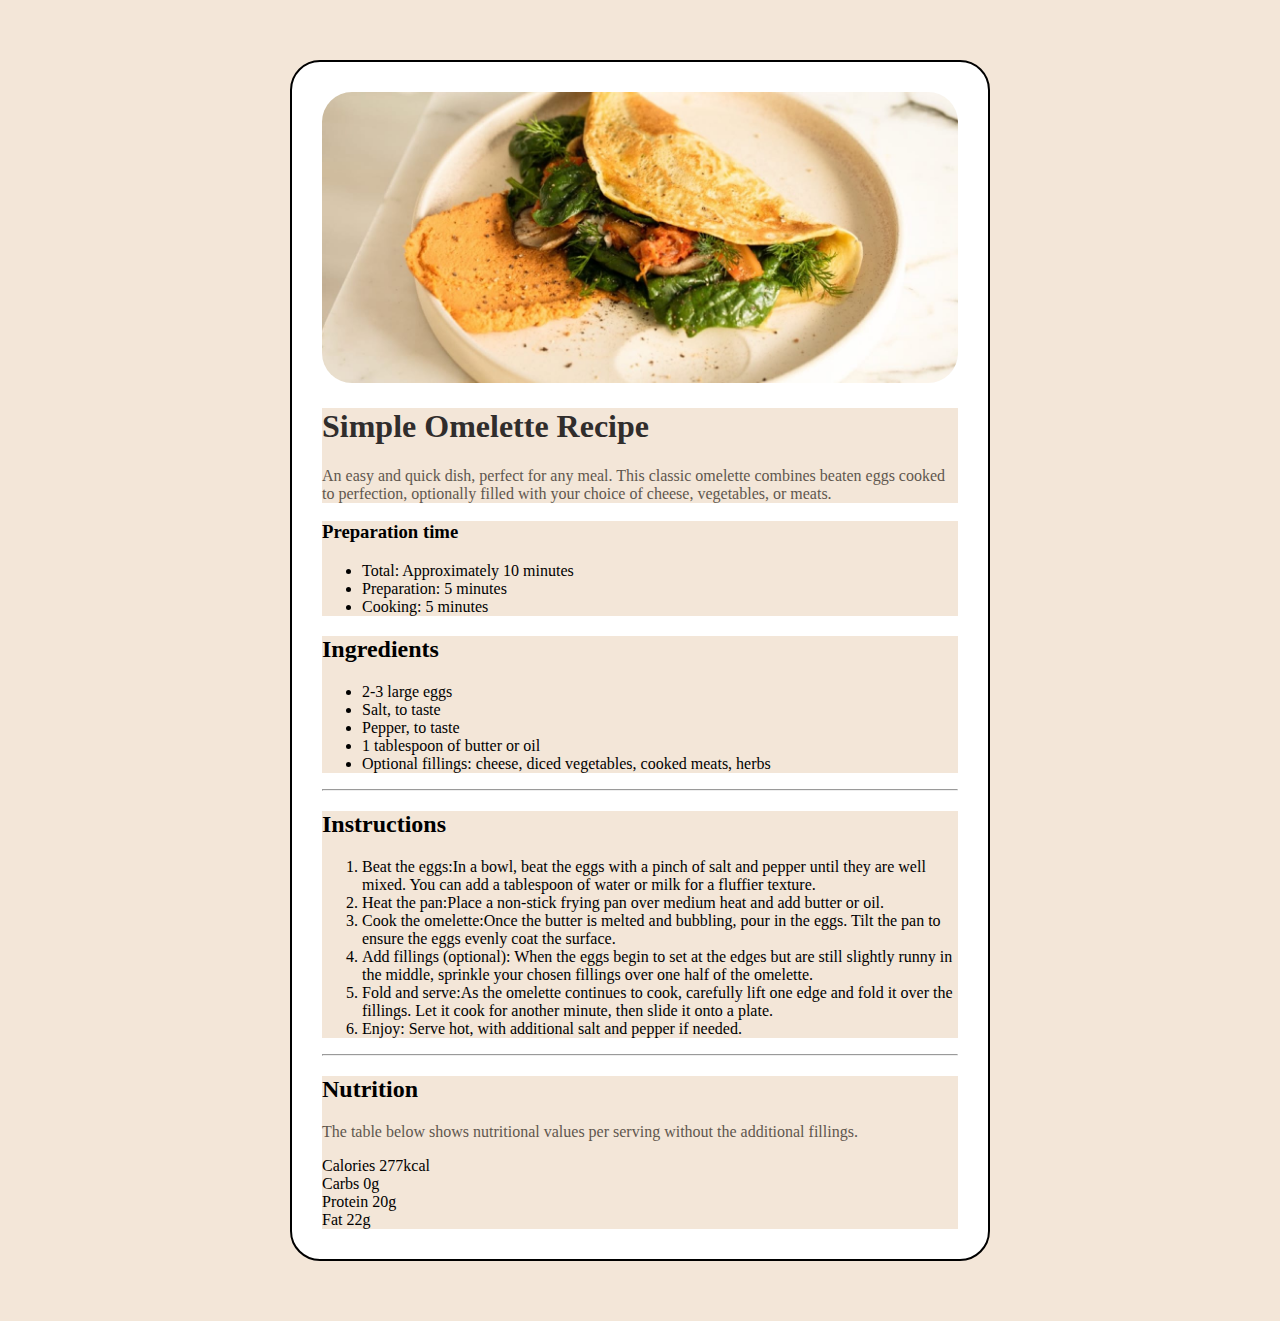
<file: Recipe page/index.html>
<!DOCTYPE html>
<html lang="en">
<head>
  <meta charset="UTF-8">
  <meta name="viewport" content="width=device-width, initial-scale=1.0"> <!-- displays site properly based on user's device -->

  <link rel="icon" type="image/png" sizes="32x32" href="./assets/images/favicon-32x32.png">
  <link rel="stylesheet" href="style.css">
  <title>Frontend Mentor | Recipe page</title>

  <!-- Feel free to remove these styles or customise in your own stylesheet 👍 -->
  <!-- <style>
    .attribution { font-size: 11px; text-align: center; }
    .attribution a { color: hsl(228, 45%, 44%); }
  </style> -->
</head>
<body>
<div class="container">
    <div class="contents">
    <img src="assets/images/image-omelette.jpeg" alt="Omelette image">
    <div class="Intro">
        <h1>Simple Omelette Recipe</h1>
        <p>An easy and quick dish, perfect for any meal. This classic omelette combines beaten eggs cooked 
            to perfection, optionally filled with your choice of cheese, vegetables, or meats.</p>
    </div>
    <div class="prep-time">
        <h3>Preparation time</h3>
        <ul>
            <li><span>Total: </span>Approximately 10 minutes</li>
            <li><span>Preparation: </span> 5 minutes</li>
            <li><span>Cooking: </span>5 minutes</li>
        </ul>
    </div>
    <div class="ingredients">
        <h2>Ingredients</h2>
        <ul>
            <li>2-3 large eggs</li>
            <li>Salt, to taste</li>
            <li>Pepper, to taste</li>
            <li>1 tablespoon of butter or oil</li>
            <li>Optional fillings: cheese, diced vegetables, cooked meats, herbs</li>
        </ul>
    </div>
    <hr>
    <div class="instructions">
        <h2>Instructions</h2>
        <ol>
            <li><span> Beat the eggs:</span>In a bowl, beat the eggs with a pinch of salt and pepper until they are well mixed. 
                You can add a tablespoon of water or milk for a fluffier texture.</li>
            <li><span>Heat the pan:</span>Place a non-stick frying pan over medium heat and add butter or oil.</li>
            <li><span>Cook the omelette:</span>Once the butter is melted and bubbling, pour in the eggs. Tilt the pan to ensure 
                the eggs evenly coat the surface.</li>
            <li><span> Add fillings (optional):</span> When the eggs begin to set at the edges but are still slightly runny in the 
                    middle, sprinkle your chosen fillings over one half of the omelette.</li>
           <li><span>Fold and serve:</span>As the omelette continues to cook, carefully lift one edge and fold it over the 
            fillings. Let it cook for another minute, then slide it onto a plate.</li>
            <li><span>Enjoy:</span> Serve hot, with additional salt and pepper if needed.</li>
        </ol>
    </div>
    <hr>
    <div class="nutrition">
        <h2>Nutrition</h2>
        <p>The table below shows nutritional values per serving without the additional fillings.</p>
        <div class="values">
            <div class="block">
                Calories
                <span>277kcal</span>
            </div>
            <div class="block">
                Carbs
                <span>0g</span>
            </div>
            <div class="block">
                Protein
                <span>20g</span>
            </div>
            <div class="block">
                Fat
                <span>22g</span>
            </div>
        </div>
    </div>
    </div>
</div>

<!-- <div class="attribution">
    Challenge by <a href="https://www.frontendmentor.io?ref=challenge" target="_blank">Frontend Mentor</a>. 
    Coded by <a href="#">Shambhavi Milind Kothiwal</a>.
  </div> -->
</body>
</html>
</file>
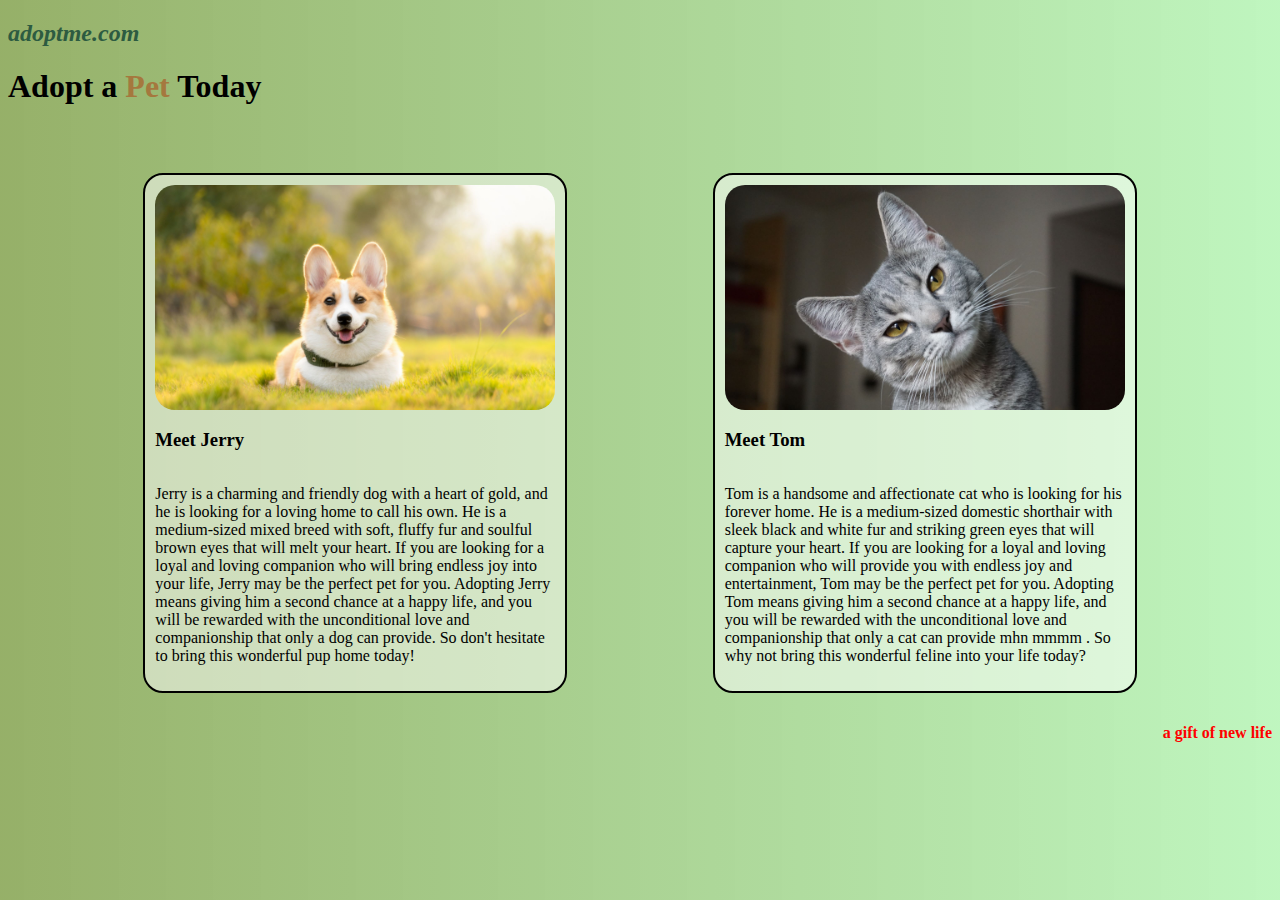
<file: Pet Adoption Page/PetAdoption.html>
<!DOCTYPE html>
<html lang="en">
  <head>
    <meta charset="UTF-8" />
    <meta http-equiv="X-UA-Compatible" content="IE=edge" />
    <meta name="viewport" content="width=device-width, initial-scale=1.0" />
    <title>CSS</title>
    <link rel="stylesheet" href="Petstyle.css" />
  </head>
  <body>
    <h2><i>adoptme.com</i></h2>
    <h1>Adopt a <span>Pet</span> Today</h1>
    <br /><br />
    <div id="pets">
      <div class="card">
        <img src="dog.jpg" alt="jerry" />
        <h3>Meet Jerry</h3>
        <p>
          Jerry is a charming and friendly dog with a heart of gold, and he is
          looking for a loving home to call his own. He is a medium-sized mixed
          breed with soft, fluffy fur and soulful brown eyes that will melt your
          heart. If you are looking for a loyal and loving companion who will
          bring endless joy into your life, Jerry may be the perfect pet for
          you. Adopting Jerry means giving him a second chance at a happy life,
          and you will be rewarded with the unconditional love and companionship
          that only a dog can provide. So don't hesitate to bring this wonderful
          pup home today!
        </p>
      </div>
      <div class="card">
        <img src="cat.jpg" alt="tom" />
        <h3>Meet Tom</h3>
        <p>
          Tom is a handsome and affectionate cat who is looking for his forever
          home. He is a medium-sized domestic shorthair with sleek black and
          white fur and striking green eyes that will capture your heart. If you
          are looking for a loyal and loving companion who will provide you with
          endless joy and entertainment, Tom may be the perfect pet for you.
          Adopting Tom means giving him a second chance at a happy life, and you
          will be rewarded with the unconditional love and companionship that
          only a cat can provide mhn mmmm . So why not bring this wonderful
          feline into your life today?
        </p>
      </div>
    </div>
    <h4>a gift of new life</h4>
  </body>
</html>
</file>
<file: Recipe page/style.css>
*{
  background-color: hsl(30, 54%, 90%); 
  box-sizing: border-box; 
}
.container{
    width: 700px;
    background-color: white;
    border: 2px solid black;
    border-radius: 30px;
    margin: 60px auto;
}
.container .contents {
    margin: 30px;
    background-color: white;
}
img{
    width: 100%;
    height: auto;
    border-radius: 30px;
}
.container .contents .Intro h1{
    color: hsl(24, 5%, 18%);
}
p{
    color: hsl(30, 10%, 34%);
}
.container .contents .prep-time
</file>
<file: Pet Adoption Page/Petstyle.css>
h2{
    color: rgb(45, 91, 65)
}
span{
    color: rgb(165, 120, 62);
}
.card{
    width: 400px;
    height: 60%;
    border: 2px solid #000000;
    border-radius: 20px;
    padding: 10px;
    margin: 10px;
    display: flex;
    flex-direction: column;
    justify-content: center;
    background-color: rgba(255, 255, 255, 0.514);
}
img{
    width: 100%;
    /* padding: 5px; */
    /* margin:5px auto; */
    border-radius: 20px;
    /* align-self: center; */
}
#pets{
    display: flex;
    justify-content: space-evenly;
}
h4{
    color: red;
    /* display: flex;
    justify-content: flex-end; */
    text-align: end;
}
@media (max-width:375px){
    #pets{
        flex-wrap: wrap;
    }
}
.card:hover{
    background-color: rgb(255, 255, 255);
    box-shadow: 0px 0px 10px rgba(0, 0, 0, 0.5);
    transform: scale(1.05);
    transition: all 0.3s ease-in-out;
}
body {
    background: linear-gradient(to right, rgba(123, 156, 66, 0.797), rgba(163, 242, 163, 0.692));
}
</file>
